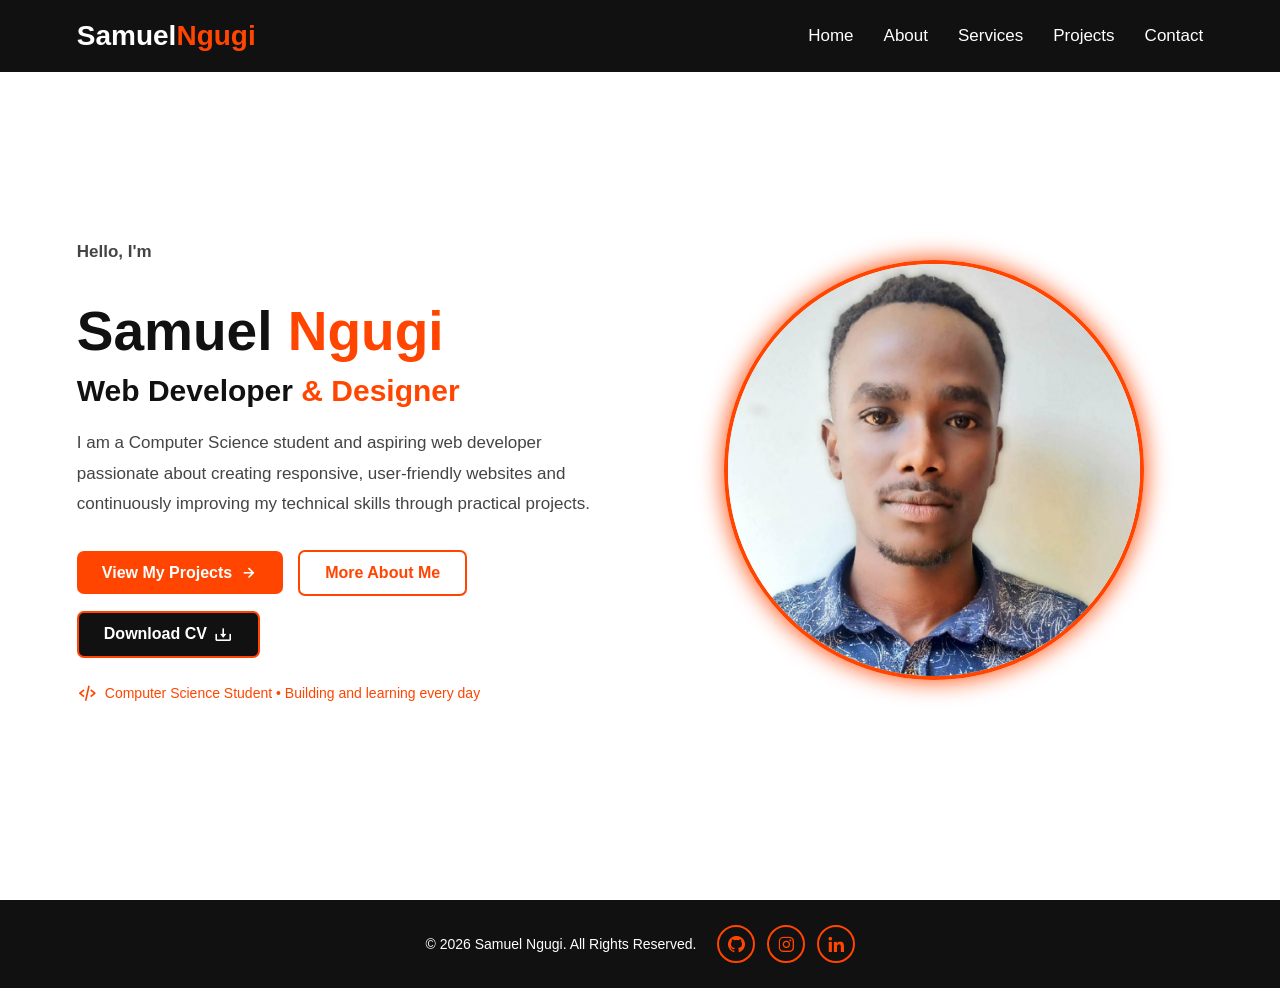
<file: index.html>
<!DOCTYPE html>
<html lang="en">

<head>
    <meta charset="UTF-8">
    <meta name="viewport" content="width=device-width, initial-scale=1.0">

    <meta
        name="google-site-verification"
        content="Wa1baF6Q67R4Qbr_lEaBLmHJCdcXZC-LraqBLNvbOQU"
    >

    <title>Samuel Ngugi | Web Developer</title>

    <link
        href="https://unpkg.com/boxicons@2.1.4/css/boxicons.min.css"
        rel="stylesheet"
    >

    <link rel="stylesheet" href="style.css">
</head>

<body>

    <header class="header">

        <a href="index.html" class="logo">
            Samuel<span>Ngugi</span>
        </a>

        <i class="bx bx-menu" id="menu-icon"></i>

        <nav class="navbar">
            <a href="index.html">Home</a>
            <a href="about.html">About</a>
            <a href="services.html">Services</a>
            <a href="projects.html">Projects</a>
            <a href="contacts.html">Contact</a>
        </nav>

    </header>

    <section class="home" id="home">

        <div class="home-content">

            <p class="home-intro">
                Hello, I'm
            </p>

            <h1>
                Samuel <span>Ngugi</span>
            </h1>

            <h3>
                Web Developer <span>& Designer</span>
            </h3>

            <p>
                I am a Computer Science student and aspiring web developer
                passionate about creating responsive, user-friendly websites
                and continuously improving my technical skills through
                practical projects.
            </p>

            <div class="home-buttons">

                <a href="projects.html" class="btn">
                    View My Projects
                    <i class="bx bx-right-arrow-alt"></i>
                </a>

                <a href="about.html" class="btn home-secondary-btn">
                    More About Me
                </a>

                <a href="cv.pdf" class="btn cv-btn" download>
                    Download CV
                    <i class="bx bx-download"></i>
                </a>

            </div>

            <div class="home-status">

                <i class="bx bx-code-alt"></i>

                <span>
                    Computer Science Student • Building and learning every day
                </span>

            </div>

        </div>

        <div class="home-img">

            <img src="pic.jpg" alt="Samuel Ngugi">

        </div>

    </section>

    <footer class="footer">

        <p>
            © 2026 Samuel Ngugi. All Rights Reserved.
        </p>

        <div class="social-icons">

            <a
                href="https://github.com/samuel-ngugi"
                target="_blank"
                rel="noopener noreferrer"
                aria-label="GitHub"
            >
                <i class="bx bxl-github"></i>
            </a>

            <a
                href="https://www.instagram.com/mr.dot_k.e/"
                target="_blank"
                rel="noopener noreferrer"
                aria-label="Instagram"
            >
                <i class="bx bxl-instagram"></i>
            </a>

            <a
                href="https://www.linkedin.com/in/samuel-ngugi-15129a438/"
                target="_blank"
                rel="noopener noreferrer"
                aria-label="LinkedIn"
            >
                <i class="bx bxl-linkedin"></i>
            </a>

        </div>

    </footer>

    <script src="script.js"></script>

</body>

</html>
</file>
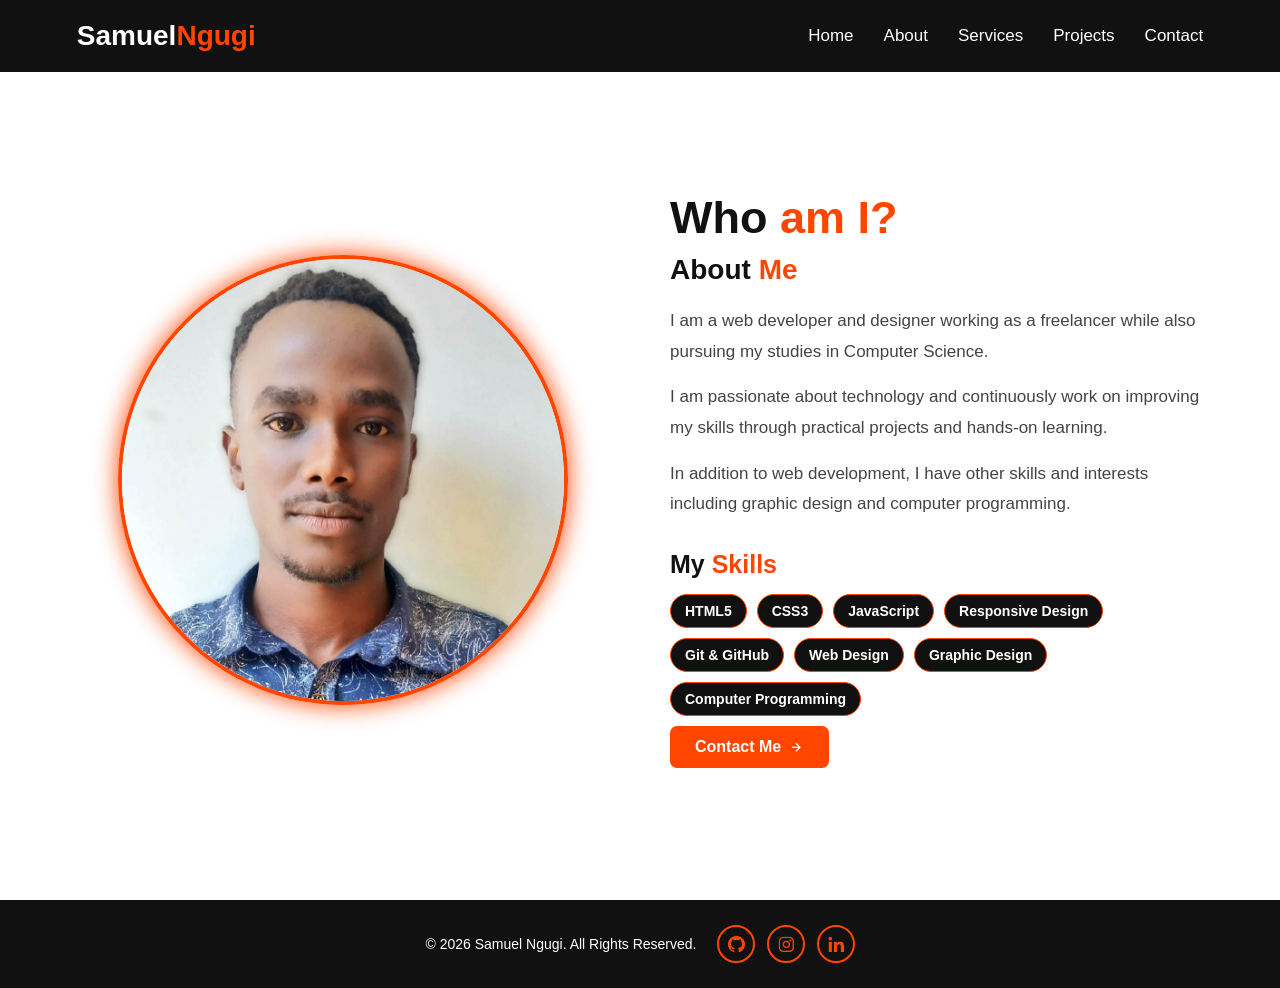
<file: about.html>
<!DOCTYPE html>
<html lang="en">

<head>
    <meta charset="UTF-8">
    <meta name="viewport" content="width=device-width, initial-scale=1.0">

    <title>About Me | Samuel Ngugi</title>

    <link
        href="https://unpkg.com/boxicons@2.1.4/css/boxicons.min.css"
        rel="stylesheet"
    >

    <link rel="stylesheet" href="style.css">
</head>

<body>

    <header class="header">

        <a href="about.html" class="logo">
            Samuel<span>Ngugi</span>
        </a>

        <i class="bx bx-menu" id="menu-icon"></i>

        <nav class="navbar">
            <a href="index.html">Home</a>
            <a href="about.html">About</a>
            <a href="services.html">Services</a>
            <a href="projects.html">Projects</a>
            <a href="contacts.html">Contact</a>
        </nav>

    </header>

    <section class="about" id="about">

        <div class="about-image">
            <img src="pic.jpg" alt="Samuel Ngugi">
        </div>

        <div class="about-content">

            <h1>
                Who<span> am I?</span>
            </h1>

            <h3>
                About <span>Me</span>
            </h3>

            <p>
                I am a web developer and designer working as a
                freelancer while also pursuing my studies in
                Computer Science.
            </p>

            <p>
                I am passionate about technology and continuously
                work on improving my skills through practical
                projects and hands-on learning.
            </p>

            <p>
                In addition to web development, I have other skills
                and interests including graphic design and computer
                programming.
            </p>

            <div class="skills">

                <h3>
                    My <span>Skills</span>
                </h3>

                <div class="skills-list">
                    <span>HTML5</span>
                    <span>CSS3</span>
                    <span>JavaScript</span>
                    <span>Responsive Design</span>
                    <span>Git & GitHub</span>
                    <span>Web Design</span>
                    <span>Graphic Design</span>
                    <span>Computer Programming</span>
                </div>

            </div>

            <a href="contacts.html" class="about-btn">
                Contact Me
                <i class="bx bx-right-arrow-alt"></i>
            </a>

        </div>

    </section>

    <footer class="footer">

        <p>
            © 2026 Samuel Ngugi. All Rights Reserved.
        </p>

        <div class="social-icons">

            <a
                href="https://github.com/samuel-ngugi"
                target="_blank"
                rel="noopener noreferrer"
                aria-label="GitHub"
            >
                <i class="bx bxl-github"></i>
            </a>

            <a
                href="https://www.instagram.com/mr.dot_k.e/"
                target="_blank"
                rel="noopener noreferrer"
                aria-label="Instagram"
            >
                <i class="bx bxl-instagram"></i>
            </a>

            <a
                href="https://www.linkedin.com/in/samuel-ngugi-15129a438/"
                target="_blank"
                rel="noopener noreferrer"
                aria-label="LinkedIn"
            >
                <i class="bx bxl-linkedin"></i>
            </a>

        </div>

    </footer>

    <script src="script.js"></script>

</body>

</html>
</file>
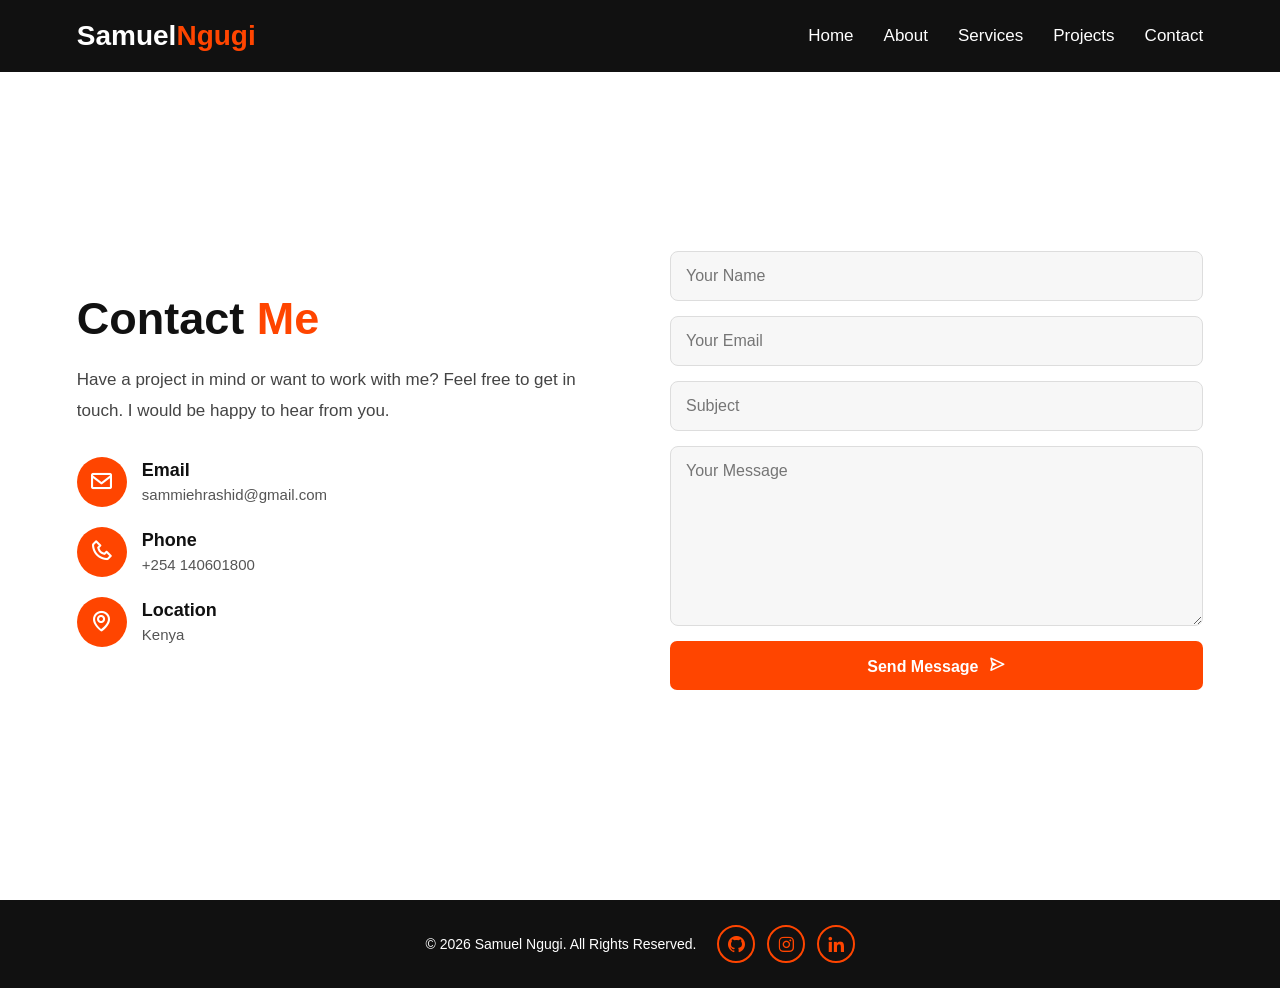
<file: contacts.html>
<!DOCTYPE html>
<html lang="en">

<head>

    <meta charset="UTF-8">
    <meta name="viewport" content="width=device-width, initial-scale=1.0">

    <title>Contact Me | Samuel Ngugi</title>

    <link
        href="https://unpkg.com/boxicons@2.1.4/css/boxicons.min.css"
        rel="stylesheet"
    >

    <link rel="stylesheet" href="style.css">

</head>

<body>

    <header class="header">

        <a href="contacts.html" class="logo">
            Samuel<span>Ngugi</span>
        </a>

        <i class="bx bx-menu" id="menu-icon"></i>

        <nav class="navbar">
            <a href="index.html">Home</a>
            <a href="about.html">About</a>
            <a href="services.html">Services</a>
            <a href="projects.html">Projects</a>
            <a href="contacts.html">Contact</a>
        </nav>

    </header>

    <section class="contact" id="contact">

        <div class="contact-content">

            <h2>
                Contact <span>Me</span>
            </h2>

            <p>
                Have a project in mind or want to work with me?
                Feel free to get in touch. I would be happy to
                hear from you.
            </p>

            <div class="contact-info">

                <div class="contact-item">

                    <i class="bx bx-envelope"></i>

                    <div>
                        <h4>Email</h4>
                        <p>sammiehrashid@gmail.com</p>
                    </div>

                </div>

                <div class="contact-item">

                    <i class="bx bx-phone"></i>

                    <div>
                        <h4>Phone</h4>
                        <p>+254 140601800</p>
                    </div>

                </div>

                <div class="contact-item">

                    <i class="bx bx-map"></i>

                    <div>
                        <h4>Location</h4>
                        <p>Kenya</p>
                    </div>

                </div>

            </div>

        </div>

        <form
            class="contact-form"
            action="https://formspree.io/f/xgavzged"
            method="POST"
        >

            <input
                type="text"
                name="name"
                placeholder="Your Name"
                required
            >

            <input
                type="email"
                name="email"
                placeholder="Your Email"
                required
            >

            <input
                type="text"
                name="subject"
                placeholder="Subject"
                required
            >

            <textarea
                name="message"
                placeholder="Your Message"
                required
            ></textarea>

            <button type="submit">
                Send Message
                <i class="bx bx-send"></i>
            </button>

        </form>

    </section>

    <footer class="footer">

        <p>
            © 2026 Samuel Ngugi. All Rights Reserved.
        </p>

        <div class="social-icons">

            <a
                href="https://github.com/samuel-ngugi"
                target="_blank"
                rel="noopener noreferrer"
                aria-label="GitHub"
            >
                <i class="bx bxl-github"></i>
            </a>

            <a
                href="https://www.instagram.com/mr.dot_k.e/"
                target="_blank"
                rel="noopener noreferrer"
                aria-label="Instagram"
            >
                <i class="bx bxl-instagram"></i>
            </a>

            <a
                href="https://www.linkedin.com/in/samuel-ngugi-15129a438/"
                target="_blank"
                rel="noopener noreferrer"
                aria-label="LinkedIn"
            >
                <i class="bx bxl-linkedin"></i>
            </a>

        </div>

    </footer>

    <script src="script.js"></script>

</body>

</html>
</file>
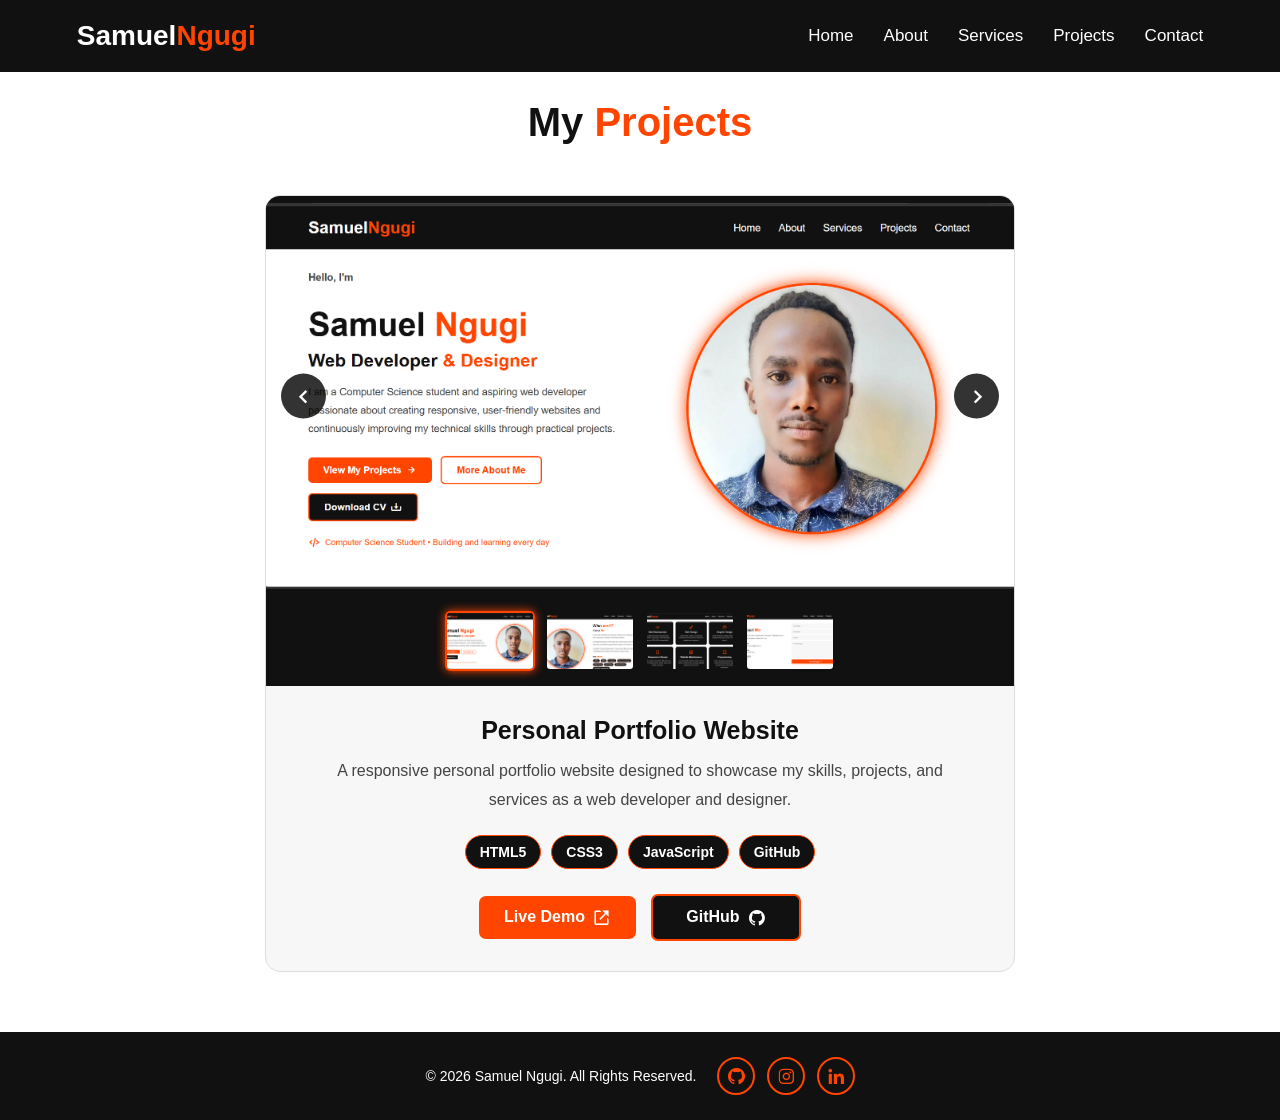
<file: projects.html>
<!DOCTYPE html>
<html lang="en">

<head>

    <meta charset="UTF-8">
    <meta name="viewport" content="width=device-width, initial-scale=1.0">

    <title>Projects | Samuel Ngugi</title>

    <link
        href="https://unpkg.com/boxicons@2.1.4/css/boxicons.min.css"
        rel="stylesheet"
    >

    <link rel="stylesheet" href="style.css">

</head>

<body>

    <header class="header">

        <a href="projects.html" class="logo">
            Samuel<span>Ngugi</span>
        </a>

        <i class="bx bx-menu" id="menu-icon"></i>

        <nav class="navbar">
            <a href="index.html">Home</a>
            <a href="about.html">About</a>
            <a href="services.html">Services</a>
            <a href="projects.html">Projects</a>
            <a href="contacts.html">Contact</a>
        </nav>

    </header>

    <section class="projects" id="projects">

        <h2 class="heading">
            My <span>Projects</span>
        </h2>

        <div class="projects-container">

            <div class="project-box">

                <div class="project-main-image">

                    <button
                        class="gallery-btn prev-btn"
                        id="prevBtn"
                        type="button"
                        aria-label="Previous image"
                    >
                        <i class="bx bx-chevron-left"></i>
                    </button>

                    <img
                        id="mainProjectImage"
                        src="prjct%20img/img1.png"
                        alt="Personal Portfolio Website project"
                    >

                    <button
                        class="gallery-btn next-btn"
                        id="nextBtn"
                        type="button"
                        aria-label="Next image"
                    >
                        <i class="bx bx-chevron-right"></i>
                    </button>

                </div>

                <div class="project-thumbnails">

                    <img
                        src="prjct%20img/img1.png"
                        alt="Portfolio website screenshot 1"
                        class="thumbnail active-thumb"
                        data-index="0"
                    >

                    <img
                        src="prjct%20img/img2.png"
                        alt="Portfolio website screenshot 2"
                        class="thumbnail"
                        data-index="1"
                    >

                    <img
                        src="prjct%20img/img3.png"
                        alt="Portfolio website screenshot 3"
                        class="thumbnail"
                        data-index="2"
                    >

                    <img
                        src="prjct%20img/img4.png"
                        alt="Portfolio website screenshot 4"
                        class="thumbnail"
                        data-index="3"
                    >

                </div>

                <div class="project-content">

                    <h3>
                        Personal Portfolio Website
                    </h3>

                    <p>
                        A responsive personal portfolio website designed
                        to showcase my skills, projects, and services as
                        a web developer and designer.
                    </p>

                    <div class="project-tech">

                        <span>HTML5</span>
                        <span>CSS3</span>
                        <span>JavaScript</span>
                        <span>GitHub</span>

                    </div>

                    <div class="project-buttons">

                        <a
                            href="https://samuel-ngugi.github.io/samuel-portfolio/"
                            target="_blank"
                            rel="noopener noreferrer"
                            class="project-btn"
                        >
                            Live Demo
                            <i class="bx bx-link-external"></i>
                        </a>

                        <a
                            href="https://github.com/samuel-ngugi/samuel-portfolio"
                            target="_blank"
                            rel="noopener noreferrer"
                            class="project-btn github-btn"
                        >
                            GitHub
                            <i class="bx bxl-github"></i>
                        </a>

                    </div>

                </div>

            </div>

        </div>

    </section>

    <footer class="footer">

        <p>
            © 2026 Samuel Ngugi. All Rights Reserved.
        </p>

        <div class="social-icons">

            <a
                href="https://github.com/samuel-ngugi"
                target="_blank"
                rel="noopener noreferrer"
                aria-label="GitHub"
            >
                <i class="bx bxl-github"></i>
            </a>

            <a
                href="https://www.instagram.com/mr.dot_k.e/"
                target="_blank"
                rel="noopener noreferrer"
                aria-label="Instagram"
            >
                <i class="bx bxl-instagram"></i>
            </a>

            <a
                href="https://www.linkedin.com/in/samuel-ngugi-15129a438/"
                target="_blank"
                rel="noopener noreferrer"
                aria-label="LinkedIn"
            >
                <i class="bx bxl-linkedin"></i>
            </a>

        </div>

    </footer>

    <script src="script.js"></script>

</body>

</html>
</file>
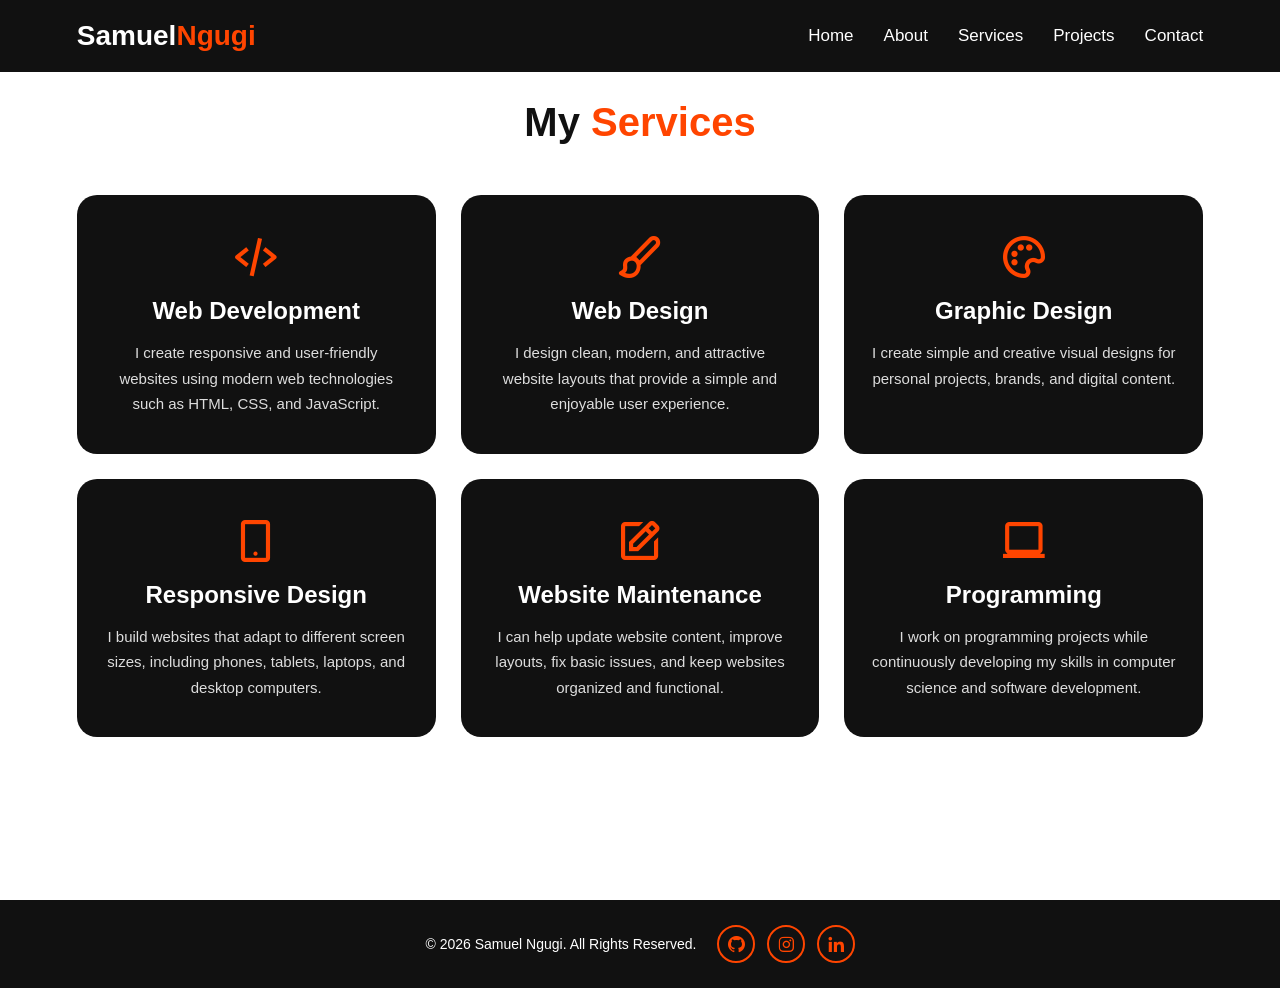
<file: services.html>
<!DOCTYPE html>
<html lang="en">

<head>

    <meta charset="UTF-8">
    <meta name="viewport" content="width=device-width, initial-scale=1.0">

    <title>Services | Samuel Ngugi</title>

    <link
        href="https://unpkg.com/boxicons@2.1.4/css/boxicons.min.css"
        rel="stylesheet"
    >

    <link rel="stylesheet" href="style.css">

</head>

<body>

    <header class="header">

        <a href="services.html" class="logo">
            Samuel<span>Ngugi</span>
        </a>

        <i class="bx bx-menu" id="menu-icon"></i>

        <nav class="navbar">
            <a href="index.html">Home</a>
            <a href="about.html">About</a>
            <a href="services.html">Services</a>
            <a href="projects.html">Projects</a>
            <a href="contacts.html">Contact</a>
        </nav>

    </header>

    <section class="services" id="services">

        <h2 class="heading">
            My <span>Services</span>
        </h2>

        <div class="services-container">

            <div class="service-box">

                <i class="bx bx-code-alt"></i>

                <h3>
                    Web Development
                </h3>

                <p>
                    I create responsive and user-friendly websites
                    using modern web technologies such as HTML,
                    CSS, and JavaScript.
                </p>

            </div>

            <div class="service-box">

                <i class="bx bx-paint"></i>

                <h3>
                    Web Design
                </h3>

                <p>
                    I design clean, modern, and attractive website
                    layouts that provide a simple and enjoyable
                    user experience.
                </p>

            </div>

            <div class="service-box">

                <i class="bx bx-palette"></i>

                <h3>
                    Graphic Design
                </h3>

                <p>
                    I create simple and creative visual designs
                    for personal projects, brands, and digital
                    content.
                </p>

            </div>

            <div class="service-box">

                <i class="bx bx-mobile-alt"></i>

                <h3>
                    Responsive Design
                </h3>

                <p>
                    I build websites that adapt to different screen
                    sizes, including phones, tablets, laptops,
                    and desktop computers.
                </p>

            </div>

            <div class="service-box">

                <i class="bx bx-edit"></i>

                <h3>
                    Website Maintenance
                </h3>

                <p>
                    I can help update website content, improve
                    layouts, fix basic issues, and keep websites
                    organized and functional.
                </p>

            </div>

            <div class="service-box">

                <i class="bx bx-laptop"></i>

                <h3>
                    Programming
                </h3>

                <p>
                    I work on programming projects while continuously
                    developing my skills in computer science and
                    software development.
                </p>

            </div>

        </div>

    </section>

    <footer class="footer">

        <p>
            © 2026 Samuel Ngugi. All Rights Reserved.
        </p>

        <div class="social-icons">

            <a
                href="https://github.com/samuel-ngugi"
                target="_blank"
                rel="noopener noreferrer"
                aria-label="GitHub"
            >
                <i class="bx bxl-github"></i>
            </a>

            <a
                href="https://www.instagram.com/mr.dot_k.e/"
                target="_blank"
                rel="noopener noreferrer"
                aria-label="Instagram"
            >
                <i class="bx bxl-instagram"></i>
            </a>

            <a
                href="https://www.linkedin.com/in/samuel-ngugi-15129a438/"
                target="_blank"
                rel="noopener noreferrer"
                aria-label="LinkedIn"
            >
                <i class="bx bxl-linkedin"></i>
            </a>

        </div>

    </footer>

    <script src="script.js"></script>

</body>

</html>
</file>
<file: style.css>
* {
    margin: 0;
    padding: 0;
    box-sizing: border-box;
    text-decoration: none;
    border: none;
    outline: none;
    scroll-behavior: smooth;
}

html {
    font-size: 62.5%;
    overflow-x: hidden;
}

body {
    font-family: Arial, Helvetica, sans-serif;
    background: #fff;
    color: #111;
    overflow-x: hidden;
}

section {
    min-height: 100vh;
    padding: 10rem 6% 6rem;
}

span {
    color: orangered;
}

.header {
    position: fixed;
    top: 0;
    left: 0;
    width: 100%;
    padding: 2rem 6%;
    background: #111;
    display: flex;
    justify-content: space-between;
    align-items: center;
    z-index: 1000;
}

.logo {
    color: #fff;
    font-size: 2.8rem;
    font-weight: bold;
}

.logo span {
    color: orangered;
}

.navbar {
    display: flex;
    align-items: center;
    gap: 3rem;
}

.navbar a {
    color: #fff;
    font-size: 1.7rem;
    font-weight: 500;
    transition: .3s ease;
}

.navbar a:hover {
    color: orangered;
}

#menu-icon {
    display: none;
    color: #fff;
    font-size: 3.2rem;
    cursor: pointer;
}

.heading {
    text-align: center;
    font-size: 4rem;
    margin-bottom: 5rem;
}

.home {
    min-height: 100vh;
    display: flex;
    justify-content: space-between;
    align-items: center;
    gap: 5rem;
    background: #fff;
}

.home-content {
    flex: 1;
    max-width: 650px;
}

.home-intro {
    font-size: 2rem;
    font-weight: 600;
    color: #555;
    margin-bottom: .5rem;
}

.home-content h1 {
    font-size: 5.5rem;
    line-height: 1.2;
    margin-bottom: 1rem;
}

.home-content h3 {
    font-size: 3rem;
    margin-bottom: 2rem;
}

.home-content p {
    font-size: 1.7rem;
    line-height: 1.8;
    margin-bottom: 3rem;
    color: #444;
}

.home-img {
    flex: 1;
    display: flex;
    justify-content: center;
    align-items: center;
}

.home-img img {
    width: 420px;
    height: 420px;
    max-width: 100%;
    object-fit: cover;
    border-radius: 50%;
    border: 4px solid orangered;
    box-shadow: 0 0 25px orangered;
    transition: .4s ease;
}

.home-img img:hover {
    transform: scale(1.03);
    box-shadow:
        0 0 25px orangered,
        0 0 50px rgba(255, 69, 0, .4);
}

.btn,
.about-btn,
.project-btn {
    display: inline-flex;
    align-items: center;
    justify-content: center;
    gap: .7rem;
    padding: 1.2rem 2.5rem;
    background: orangered;
    color: #fff;
    border-radius: .7rem;
    font-size: 1.6rem;
    font-weight: bold;
    transition: .3s ease;
}

.btn:hover,
.about-btn:hover,
.project-btn:hover {
    transform: translateY(-3px);
    box-shadow:
        0 0 15px orangered,
        0 0 25px rgba(255, 69, 0, .4);
}

.home-buttons {
    display: flex;
    align-items: center;
    flex-wrap: wrap;
    gap: 1.5rem;
    margin-top: 2rem;
}

.home-buttons .btn i {
    font-size: 1.9rem;
}

.home-secondary-btn {
    background: transparent;
    color: orangered;
    border: 2px solid orangered;
}

.home-secondary-btn:hover {
    background: orangered;
    color: #fff;
}

.cv-btn {
    background: #111;
    color: #fff;
    border: 2px solid orangered;
}

.cv-btn:hover {
    background: orangered;
    color: #fff;
}

.home-status {
    display: flex;
    align-items: center;
    gap: .8rem;
    margin-top: 2.5rem;
    color: #555;
    font-size: 1.4rem;
}

.home-status i {
    color: orangered;
    font-size: 2rem;
}

.about {
    min-height: 100vh;
    padding: 12rem 6% 6rem;
    display: flex;
    justify-content: center;
    align-items: center;
    gap: 6rem;
    background: #fff;
}

.about-image {
    flex: 1;
    display: flex;
    justify-content: center;
    align-items: center;
}

.about-image img {
    width: min(450px, 100%);
    height: 450px;
    object-fit: cover;
    border-radius: 50%;
    border: 4px solid orangered;
    box-shadow: 0 0 25px orangered;
    transition: .4s ease;
}

.about-image img:hover {
    transform: scale(1.03);
    box-shadow:
        0 0 25px orangered,
        0 0 50px rgba(255, 69, 0, .4);
}

.about-content {
    flex: 1;
    max-width: 600px;
    text-align: left;
}

.about-content h1 {
    font-size: 4.5rem;
    margin-bottom: 1rem;
}

.about-content h3 {
    font-size: 2.8rem;
    margin-bottom: 2rem;
}

.about-content p {
    font-size: 1.7rem;
    line-height: 1.8;
    margin-bottom: 1.5rem;
    color: #444;
}

.about-btn {
    margin-top: 1rem;
}

.skills {
    margin-top: 3rem;
}

.skills h3 {
    font-size: 2.5rem;
    margin-bottom: 1.5rem;
}

.skills-list {
    display: flex;
    flex-wrap: wrap;
    gap: 1rem;
}

.skills-list span,
.project-tech span {
    display: inline-block;
    padding: .8rem 1.4rem;
    background: #111;
    color: #fff;
    border: 1px solid orangered;
    border-radius: 2rem;
    font-size: 1.4rem;
    font-weight: 600;
    transition: .3s ease;
}

.skills-list span:hover,
.project-tech span:hover {
    background: orangered;
    transform: translateY(-3px);
    box-shadow: 0 0 12px rgba(255, 69, 0, .5);
}

.services {
    background: #fff;
    color: #111;
    text-align: center;
}

.services-container {
    max-width: 1200px;
    margin: 0 auto;
    display: grid;
    grid-template-columns: repeat(3, 1fr);
    gap: 2.5rem;
}

.service-box {
    padding: 3.5rem 2.5rem;
    background: #111;
    color: #fff;
    border: 2px solid transparent;
    border-radius: 2rem;
    text-align: center;
    transition: .3s ease;
}

.service-box i {
    display: inline-block;
    margin-bottom: 1.5rem;
    font-size: 5rem;
    color: orangered;
    transition: .3s ease;
}

.service-box h3 {
    font-size: 2.4rem;
    margin-bottom: 1.5rem;
    color: #fff;
}

.service-box p {
    font-size: 1.5rem;
    line-height: 1.7;
    color: #ddd;
}

.service-box:hover {
    border-color: orangered;
    transform: translateY(-8px);
    box-shadow:
        0 0 15px rgba(255, 69, 0, .35),
        0 0 30px rgba(255, 69, 0, .15);
}

.service-box:hover i {
    transform: scale(1.1);
}

.projects {
    background: #fff;
    color: #111;
}

.projects-container {
    display: flex;
    justify-content: center;
    align-items: center;
}

.project-box {
    width: 750px;
    max-width: 100%;
    overflow: hidden;
    background: #f7f7f7;
    border: 1px solid #ddd;
    border-radius: 1.5rem;
    transition: .3s ease;
}

.project-box:hover {
    transform: translateY(-8px);
    border-color: orangered;
    box-shadow: 0 0 20px rgba(255, 69, 0, .3);
}

.project-main-image {
    position: relative;
    width: 100%;
    height: 400px;
    background: #111;
    display: flex;
    justify-content: center;
    align-items: center;
    overflow: hidden;
}

.project-main-image img#mainProjectImage {
    width: 100%;
    height: 100%;
    object-fit: contain;
    display: block;
    background: #111;
    transition: opacity .3s ease;
}

.gallery-btn {
    position: absolute;
    top: 50%;
    transform: translateY(-50%);
    width: 45px;
    height: 45px;
    border-radius: 50%;
    background: rgba(0, 0, 0, .8);
    color: #fff;
    font-size: 2.8rem;
    display: flex;
    justify-content: center;
    align-items: center;
    cursor: pointer;
    z-index: 10;
    transition: .3s ease;
}

.gallery-btn:hover {
    background: orangered;
    box-shadow: 0 0 15px orangered;
}

.prev-btn {
    left: 15px;
}

.next-btn {
    right: 15px;
}

.project-thumbnails {
    display: flex;
    justify-content: center;
    align-items: center;
    gap: 1rem;
    padding: 1.5rem;
    background: #111;
    overflow-x: auto;
}

.project-thumbnails .thumbnail {
    width: 90px;
    height: 60px;
    min-width: 90px;
    object-fit: cover;
    display: block;
    border: 2px solid transparent;
    border-radius: .5rem;
    cursor: pointer;
    transition: .3s ease;
}

.project-thumbnails .thumbnail:hover {
    transform: scale(1.05);
}

.project-thumbnails .thumbnail.active-thumb {
    border-color: orangered;
    box-shadow: 0 0 10px orangered;
}

.project-content {
    padding: 3rem;
    text-align: center;
}

.project-content h3 {
    font-size: 2.5rem;
    margin-bottom: 1.2rem;
}

.project-content p {
    max-width: 650px;
    margin: 0 auto;
    font-size: 1.6rem;
    line-height: 1.8;
    color: #444;
}

.project-tech {
    display: flex;
    justify-content: center;
    align-items: center;
    flex-wrap: wrap;
    gap: 1rem;
    margin-top: 2rem;
}

.project-buttons {
    display: flex;
    justify-content: center;
    align-items: center;
    flex-wrap: wrap;
    gap: 1.5rem;
    margin-top: 2.5rem;
}

.project-buttons .project-btn {
    min-width: 150px;
    margin-top: 0;
}

.project-buttons .project-btn i {
    font-size: 1.9rem;
}

.project-buttons .github-btn {
    background: #111;
    color: #fff;
    border: 2px solid orangered;
}

.project-buttons .github-btn:hover {
    background: orangered;
    color: #fff;
}

.contact {
    min-height: 100vh;
    padding: 12rem 6% 8rem;
    display: flex;
    justify-content: center;
    align-items: center;
    gap: 6rem;
    background: #fff;
}

.contact-content {
    flex: 1;
    max-width: 550px;
}

.contact-content h2 {
    font-size: 4.5rem;
    margin-bottom: 2rem;
}

.contact-content > p {
    font-size: 1.7rem;
    line-height: 1.8;
    color: #444;
    margin-bottom: 3rem;
}

.contact-info {
    display: flex;
    flex-direction: column;
    gap: 2rem;
}

.contact-item {
    display: flex;
    align-items: center;
    gap: 1.5rem;
}

.contact-item > i {
    width: 50px;
    height: 50px;
    flex-shrink: 0;
    display: flex;
    justify-content: center;
    align-items: center;
    border-radius: 50%;
    background: orangered;
    color: #fff;
    font-size: 2.5rem;
}

.contact-item h4 {
    font-size: 1.8rem;
    margin-bottom: .5rem;
}

.contact-item p {
    font-size: 1.5rem;
    color: #555;
}

.contact-form {
    flex: 1;
    width: 100%;
    max-width: 600px;
    display: flex;
    flex-direction: column;
    gap: 1.5rem;
}

.contact-form input,
.contact-form textarea {
    width: 100%;
    padding: 1.5rem;
    background: #f7f7f7;
    color: #111;
    border: 1px solid #ddd;
    border-radius: .8rem;
    font-size: 1.6rem;
    font-family: inherit;
    transition: .3s ease;
}

.contact-form input:focus,
.contact-form textarea:focus {
    border-color: orangered;
    box-shadow: 0 0 10px rgba(255, 69, 0, .2);
}

.contact-form textarea {
    min-height: 180px;
    resize: vertical;
}

.contact-form button {
    padding: 1.4rem 2.5rem;
    background: orangered;
    color: #fff;
    border-radius: .7rem;
    font-size: 1.6rem;
    font-weight: bold;
    cursor: pointer;
    transition: .3s ease;
}

.contact-form button:hover {
    transform: translateY(-3px);
    box-shadow:
        0 0 15px orangered,
        0 0 25px rgba(255, 69, 0, .4);
}

.contact-form button i {
    margin-left: .5rem;
    font-size: 1.8rem;
}

.footer {
    padding: 2.5rem 6%;
    background: #111;
    color: #fff;
    display: flex;
    justify-content: center;
    align-items: center;
    gap: 2rem;
    text-align: center;
}

.footer p {
    font-size: 1.4rem;
}

.social-icons {
    display: flex;
    justify-content: center;
    align-items: center;
    gap: 1.2rem;
}

.social-icons a,
.footer-icon {
    width: 38px;
    height: 38px;
    display: flex;
    justify-content: center;
    align-items: center;
    border: 2px solid orangered;
    border-radius: 50%;
    color: orangered;
    font-size: 2rem;
    transition: .3s ease;
}

.social-icons a:hover,
.footer-icon:hover {
    background: orangered;
    color: #111;
    box-shadow: 0 0 15px orangered;
    transform: translateY(-3px);
}

@media screen and (max-width: 900px) {

    html {
        font-size: 58%;
    }

    .header {
        padding: 2rem 5%;
    }

    #menu-icon {
        display: block;
    }

    .navbar {
        position: absolute;
        top: 100%;
        left: 0;
        width: 100%;
        display: none;
        flex-direction: column;
        gap: 0;
        background: #111;
        padding: 1rem 0;
    }

    .navbar.active {
        display: flex;
    }

    .navbar a {
        width: 100%;
        padding: 1.5rem 5%;
        text-align: center;
    }

    section {
        padding: 10rem 5% 6rem;
    }

    .home {
        flex-direction: column-reverse;
        justify-content: center;
        text-align: center;
        gap: 4rem;
    }

    .home-content {
        max-width: 700px;
    }

    .home-content h1 {
        font-size: 4.8rem;
    }

    .home-content h3 {
        font-size: 2.7rem;
    }

    .home-content > p {
        font-size: 1.6rem;
    }

    .home-buttons,
    .home-status {
        justify-content: center;
    }

    .home-img img {
        width: 350px;
        height: 350px;
    }

    .about {
        flex-direction: column;
        text-align: center;
        gap: 4rem;
        padding-top: 12rem;
    }

    .about-image img {
        width: 350px;
        height: 350px;
    }

    .about-content {
        width: 100%;
        max-width: 700px;
        text-align: center;
    }

    .about-content h1 {
        font-size: 4rem;
    }

    .services-container {
        grid-template-columns: repeat(2, 1fr);
        gap: 2rem;
    }

    .project-box {
        width: 100%;
    }

    .project-main-image {
        height: 350px;
    }

    .project-thumbnails .thumbnail {
        width: 75px;
        height: 55px;
        min-width: 75px;
    }

    .contact {
        flex-direction: column;
        align-items: stretch;
        gap: 4rem;
        padding-top: 12rem;
    }

    .contact-content,
    .contact-form {
        max-width: 700px;
        width: 100%;
        margin: 0 auto;
    }

    .contact-content {
        text-align: center;
    }

    .contact-info {
        text-align: left;
        max-width: 500px;
        margin: 0 auto;
    }

    .footer {
        flex-direction: column;
    }
}

@media screen and (max-width: 600px) {

    .services {
        padding: 10rem 5% 6rem;
    }

    .services-container {
        grid-template-columns: 1fr;
    }

    .service-box {
        padding: 3rem 2rem;
    }

    .service-box i {
        font-size: 4.5rem;
    }

    .service-box h3 {
        font-size: 2.2rem;
    }

    .service-box p {
        font-size: 1.4rem;
    }
}

@media screen and (max-width: 480px) {

    html {
        font-size: 55%;
    }

    .header {
        padding: 1.8rem 5%;
    }

    .logo {
        font-size: 2.4rem;
    }

    #menu-icon {
        font-size: 3rem;
    }

    section {
        padding: 9rem 5% 5rem;
    }

    .heading {
        font-size: 3.3rem;
        margin-bottom: 3.5rem;
    }

    .home {
        gap: 3rem;
    }

    .home-intro {
        font-size: 1.7rem;
    }

    .home-content h1 {
        font-size: 3.8rem;
    }

    .home-content h3 {
        font-size: 2.3rem;
    }

    .home-content p {
        font-size: 1.5rem;
    }

    .home-buttons {
        flex-direction: column;
        width: 100%;
    }

    .home-buttons .btn {
        width: 100%;
        max-width: 280px;
    }

    .home-status {
        font-size: 1.3rem;
        line-height: 1.5;
    }

    .home-img img,
    .about-image img {
        width: 270px;
        height: 270px;
    }

    .about {
        gap: 3rem;
        padding-top: 10rem;
    }

    .about-content h1 {
        font-size: 3.3rem;
    }

    .about-content h3 {
        font-size: 2.3rem;
    }

    .about-content p {
        font-size: 1.5rem;
    }

    .skills {
        margin-top: 2.5rem;
    }

    .skills h3 {
        font-size: 2.3rem;
    }

    .skills-list {
        justify-content: center;
        gap: .8rem;
    }

    .skills-list span,
    .project-tech span {
        padding: .7rem 1.1rem;
        font-size: 1.3rem;
    }

    .project-main-image {
        height: 250px;
    }

    .gallery-btn {
        width: 38px;
        height: 38px;
        font-size: 2.3rem;
    }

    .prev-btn {
        left: 10px;
    }

    .next-btn {
        right: 10px;
    }

    .project-thumbnails {
        justify-content: flex-start;
        padding: 1rem;
    }

    .project-thumbnails .thumbnail {
        width: 70px;
        height: 50px;
        min-width: 70px;
    }

    .project-content {
        padding: 2rem 1.5rem;
    }

    .project-content h3 {
        font-size: 2.2rem;
    }

    .project-content p {
        font-size: 1.5rem;
    }

    .project-buttons {
        flex-direction: column;
        width: 100%;
        gap: 1rem;
    }

    .project-buttons .project-btn {
        width: 100%;
        max-width: 250px;
    }

    .contact {
        gap: 3rem;
        padding-top: 10rem;
    }

    .contact-content h2 {
        font-size: 3.5rem;
    }

    .contact-content > p {
        font-size: 1.5rem;
    }

    .contact-item > i {
        width: 45px;
        height: 45px;
        font-size: 2.2rem;
    }

    .contact-item h4 {
        font-size: 1.7rem;
    }

    .contact-item p {
        font-size: 1.4rem;
    }

    .contact-form input,
    .contact-form textarea {
        font-size: 1.5rem;
        padding: 1.3rem;
    }

    .contact-form textarea {
        min-height: 150px;
    }

    .footer {
        padding: 2rem 5%;
    }

    .footer p {
        font-size: 1.3rem;
    }

    .social-icons a,
    .footer-icon {
        width: 35px;
        height: 35px;
        font-size: 1.8rem;
    }
}
</file>
